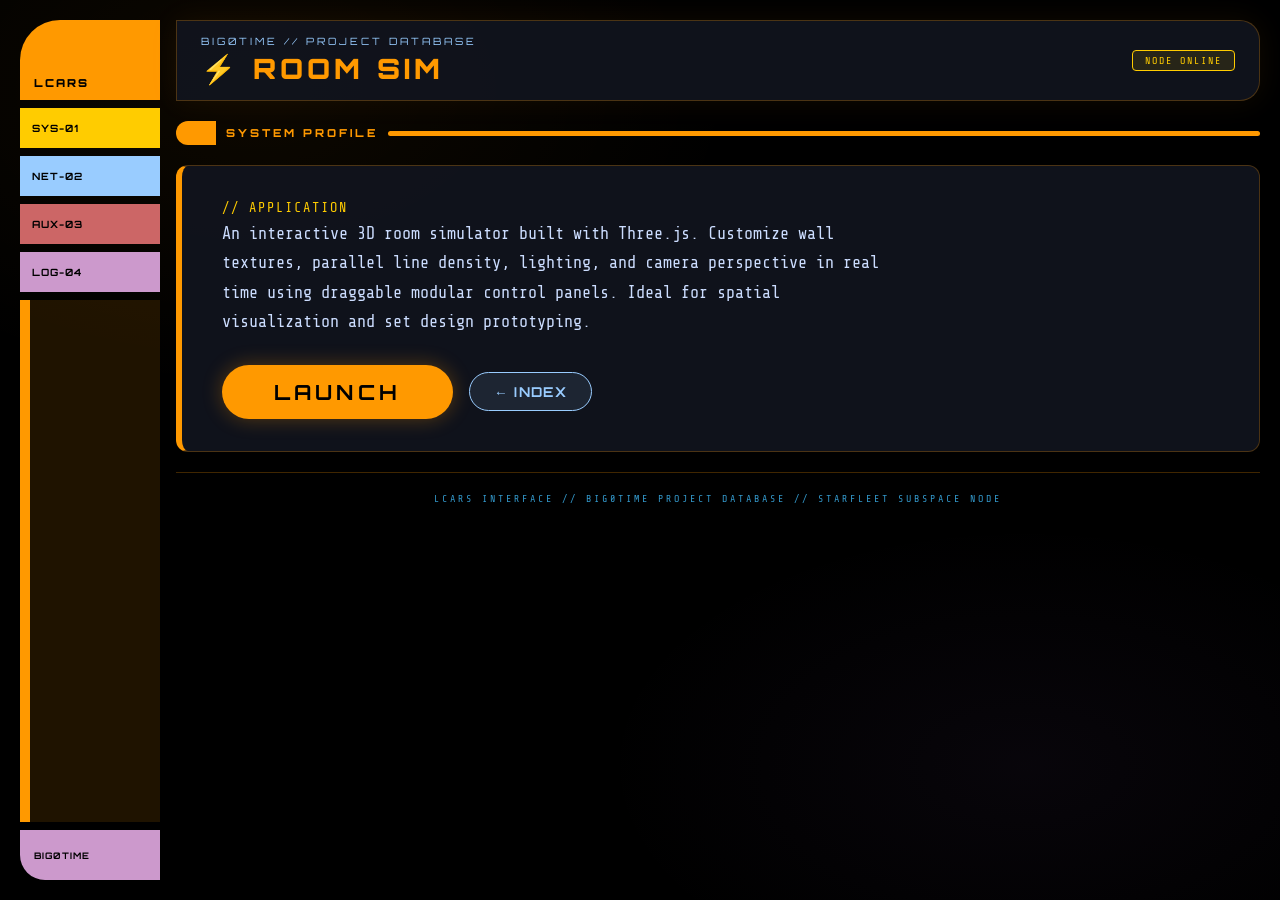
<file: index.html>
<!DOCTYPE html>
<html lang="en">
<head>
  <meta charset="UTF-8" />
  <meta name="viewport" content="width=device-width, initial-scale=1.0" />
  <title>ROOM SIM // LCARS</title>
  <link rel="preconnect" href="https://fonts.googleapis.com">
  <link rel="preconnect" href="https://fonts.gstatic.com" crossorigin>
  <link href="https://fonts.googleapis.com/css2?family=Orbitron:wght@400;700;900&family=Share+Tech+Mono&display=swap" rel="stylesheet">
  <style>
    :root {
      --bg: #000000;
      --orange: #ff9900;
      --amber: #ffcc00;
      --blue: #99ccff;
      --lavender: #cc99cc;
      --red: #cc6666;
      --teal: #3399cc;
      --dim: rgba(18,22,32,0.85);
      --border: rgba(255,153,0,0.25);
    }
    *, *::before, *::after { box-sizing: border-box; margin: 0; padding: 0; }
    html, body { height: 100%; background: var(--bg); color: #fff; font-family: 'Share Tech Mono', monospace; overflow-x: hidden; }
    body::before {
      content: ''; position: fixed; inset: 0; pointer-events: none; z-index: 0;
      background:
        radial-gradient(ellipse 800px 500px at 20% 10%, rgba(255,153,0,0.05) 0%, transparent 60%),
        radial-gradient(ellipse 700px 400px at 80% 85%, rgba(153,102,204,0.05) 0%, transparent 60%);
    }
    .frame {
      display: grid;
      grid-template-columns: 140px 1fr;
      min-height: 100vh;
      position: relative; z-index: 1;
      padding: 20px;
      gap: 16px;
    }
    /* SIDEBAR */
    .sidebar { display: flex; flex-direction: column; gap: 8px; }
    .elbow {
      height: 80px; background: var(--orange); border-radius: 40px 0 0 0;
      display: flex; align-items: flex-end; padding: 10px 14px;
      font-family: 'Orbitron', sans-serif; font-weight: 900; font-size: 11px;
      color: #000; letter-spacing: 2px;
    }
    .bar { height: 40px; display: flex; align-items: center; padding: 0 12px;
      font-family: 'Orbitron', sans-serif; font-size: 10px; font-weight: 700;
      letter-spacing: 1px; color: #000; }
    .bar.amber { background: var(--amber); }
    .bar.blue  { background: var(--blue); }
    .bar.red   { background: var(--red); }
    .bar.lavender { background: var(--lavender); }
    .spacer { flex: 1; background: rgba(255,153,0,0.12); border-left: 10px solid var(--orange); min-height: 40px; }
    .endcap { height: 50px; background: var(--lavender); border-radius: 0 0 0 25px;
      display: flex; align-items: center; padding-left: 14px;
      font-family: 'Orbitron', sans-serif; font-size: 9px; font-weight: 700;
      color: #000; letter-spacing: 1px; }
    /* MAIN */
    .main { display: flex; flex-direction: column; gap: 20px; }
    .top-bar {
      background: var(--dim); border: 1px solid var(--border);
      border-radius: 0 20px 20px 0; padding: 14px 24px;
      display: flex; align-items: center; justify-content: space-between; flex-wrap: wrap; gap: 12px;
      box-shadow: 0 0 30px rgba(255,153,0,0.07);
    }
    .sys-label { font-family: 'Orbitron', sans-serif; font-size: 10px; color: var(--blue); letter-spacing: 3px; text-transform: uppercase; margin-bottom: 4px; }
    .title { font-family: 'Orbitron', sans-serif; font-size: 28px; font-weight: 900; color: var(--orange); letter-spacing: 4px; text-transform: uppercase; }
    .badge { background: rgba(255,204,0,0.1); border: 1px solid var(--amber); color: var(--amber);
      padding: 4px 12px; border-radius: 4px; font-size: 10px; letter-spacing: 2px; }
    /* DIVIDER */
    .divider { display: flex; align-items: center; gap: 10px; }
    .div-pill { width: 40px; height: 24px; background: var(--orange); border-radius: 12px 0 0 12px; }
    .div-label { font-family: 'Orbitron', sans-serif; font-size: 11px; font-weight: 800; color: var(--orange); letter-spacing: 3px; text-transform: uppercase; }
    .div-bar { flex: 1; height: 5px; background: var(--orange); border-radius: 3px; }
    /* CONTENT PANEL */
    .panel {
      background: var(--dim); border: 1px solid var(--border);
      border-radius: 12px; border-left: 6px solid var(--orange);
      padding: 32px 40px; display: flex; flex-direction: column; gap: 28px;
    }
    .description { color: #ccddff; font-size: 1.05rem; line-height: 1.75; max-width: 680px; }
    .type-tag { display: inline-block; color: var(--amber); font-size: 0.85rem; letter-spacing: 2px; margin-bottom: 4px; }
    /* LAUNCH BTN */
    .launch-wrap { display: flex; gap: 16px; align-items: center; flex-wrap: wrap; }
    .lcars-btn {
      background: var(--orange); color: #000; border: none;
      border-radius: 28px; padding: 14px 52px;
      font-size: 1.3rem; font-family: 'Orbitron', sans-serif; font-weight: 700;
      letter-spacing: 0.2em; cursor: pointer; text-decoration: none;
      display: inline-block; text-transform: uppercase;
      transition: background 0.2s, box-shadow 0.2s;
      box-shadow: 0 0 20px rgba(255,153,0,0.3);
    }
    .lcars-btn:hover { background: var(--amber); box-shadow: 0 0 30px rgba(255,204,0,0.5); }
    .back-btn {
      background: rgba(153,204,255,0.1); color: var(--blue);
      border: 1px solid var(--blue); border-radius: 20px; padding: 10px 24px;
      font-size: 0.85rem; font-family: 'Orbitron', sans-serif; font-weight: 700;
      letter-spacing: 0.1em; cursor: pointer; text-decoration: none;
      display: inline-block; text-transform: uppercase;
      transition: background 0.2s;
    }
    .back-btn:hover { background: var(--blue); color: #000; }
    /* FOOTER */
    footer { text-align: center; padding: 20px 0; color: var(--teal); font-size: 10px; letter-spacing: 3px; border-top: 1px solid var(--border); }
    /* RESPONSIVE */
    @media (max-width: 700px) {
      .frame { grid-template-columns: 1fr; }
      .sidebar { flex-direction: row; height: 50px; }
      .elbow { border-radius: 20px 0 0 20px; width: 100px; height: 50px; font-size: 9px; }
      .bar { height: 50px; flex: 1; }
      .spacer { border-left: none; border-bottom: 6px solid var(--orange); min-height: 0; }
      .endcap { border-radius: 0 20px 20px 0; height: 50px; }
      .panel { padding: 20px; }
      .title { font-size: 20px; }
      .lcars-btn { padding: 12px 32px; font-size: 1.1rem; }
    }
  </style>
</head>
<body>
  <div class="frame">
    <aside class="sidebar">
      <div class="elbow">LCARS</div>
      <div class="bar amber">SYS-01</div>
      <div class="bar blue">NET-02</div>
      <div class="bar red">AUX-03</div>
      <div class="bar lavender">LOG-04</div>
      <div class="spacer"></div>
      <div class="endcap">BIG0TIME</div>
    </aside>
    <main class="main">
      <div class="top-bar">
        <div>
          <div class="sys-label">BIG0TIME // PROJECT DATABASE</div>
          <div class="title">⚡ ROOM SIM</div>
        </div>
        <div class="badge">NODE ONLINE</div>
      </div>
      <div class="divider">
        <div class="div-pill"></div>
        <div class="div-label">SYSTEM PROFILE</div>
        <div class="div-bar"></div>
      </div>
      <div class="panel">
        <div>
          <div class="type-tag">// APPLICATION</div>
          <p class="description">An interactive 3D room simulator built with Three.js. Customize wall textures, parallel line density, lighting, and camera perspective in real time using draggable modular control panels. Ideal for spatial visualization and set design prototyping.</p>
        </div>
        <div class="launch-wrap">
          <a href="app.html" class="lcars-btn">LAUNCH</a>
          <a href="https://polerix.github.io/big0time/" class="back-btn">← INDEX</a>
        </div>
      </div>
      <footer>LCARS INTERFACE // BIG0TIME PROJECT DATABASE // STARFLEET SUBSPACE NODE</footer>
    </main>
  </div>
</body>
</html>
</file>
